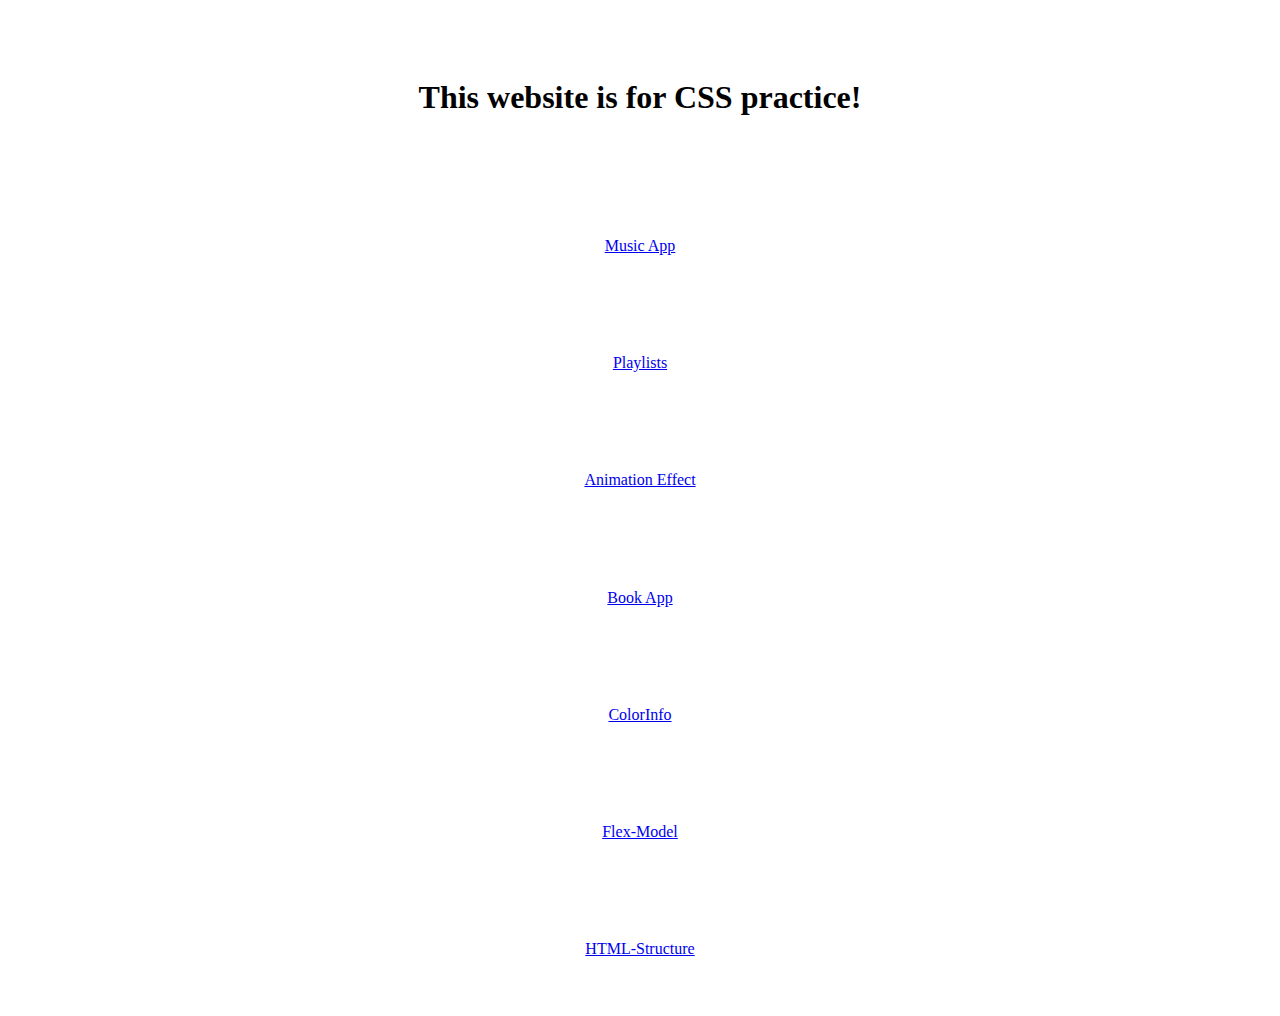
<file: index.html>
<!DOCTYPE html>
<html lang="en">
  <head>
    <meta charset="UTF-8" />
    <meta http-equiv="X-UA-Compatible" content="IE=edge" />
    <meta name="viewport" content="width=device-width, initial-scale=1.0" />
    <link rel="stylesheet" href="style.css" />
    <link
      href="https://cdn.jsdelivr.net/npm/bootstrap@5.2.3/dist/css/bootstrap.min.css"
      rel="stylesheet"
      integrity="sha384-rbsA2VBKQhggwzxH7pPCaAqO46MgnOM80zW1RWuH61DGLwZJEdK2Kadq2F9CUG65"
      crossorigin="anonymous"
    />
    <title>CSS practice portfolio</title>
  </head>
  <body>
    <h1>This website is for CSS practice!</h1>
    <a class="btn btn-primary" href="musicapp.html" role="button">Music App</a>
    <a class="btn btn-secondary" href="playlist.html" role="button"
      >Playlists</a
    >
    <a class="btn btn-success" href="animationcss.html" role="button"
      >Animation Effect</a
    >
    <a class="btn btn-danger" href="bookapp.html" role="button">Book App</a>
    <a class="btn btn-warning text-white" href="colorcss.html" role="button"
      >ColorInfo</a
    >
    <a class="btn btn-info text-white" href="flexcss.html" role="button"
      >Flex-Model</a
    >
    <a class="btn btn-dark" href="structure.html" role="button"
      >HTML-Structure</a
    >
    <script
      src="https://cdn.jsdelivr.net/npm/bootstrap@5.2.3/dist/js/bootstrap.bundle.min.js"
      integrity="sha384-kenU1KFdBIe4zVF0s0G1M5b4hcpxyD9F7jL+jjXkk+Q2h455rYXK/7HAuoJl+0I4"
      crossorigin="anonymous"
    ></script>
  </body>
</html>
</file>
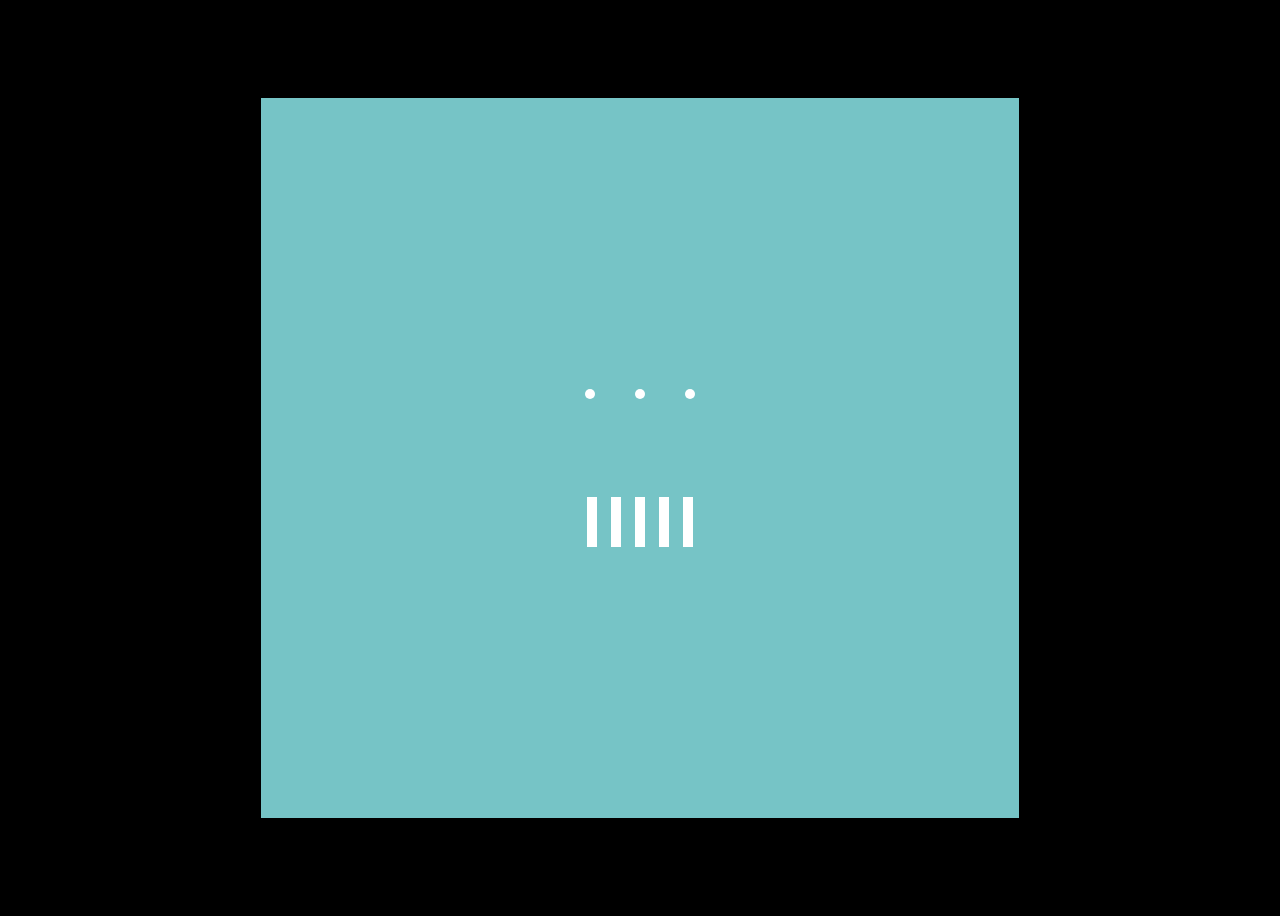
<file: animationcss.html>
<!DOCTYPE html>
<html>
  <head>
    <meta charset="utf-8" />
    <meta name="viewport" content="width=device-width" />
    <title>Animation</title>
    <link rel="stylesheet" href="animationcss.css" />
  </head>

  <body>
    <div class="main">
      <div class="circles geometrics">
        <div class="circle"></div>
        <div class="circle"></div>
        <div class="circle"></div>
      </div>
      <div class="squares geometrics">
        <div class="square"></div>
        <div class="square"></div>
        <div class="square"></div>
        <div class="square"></div>
        <div class="square"></div>
      </div>
    </div>
  </body>
</html>
</file>
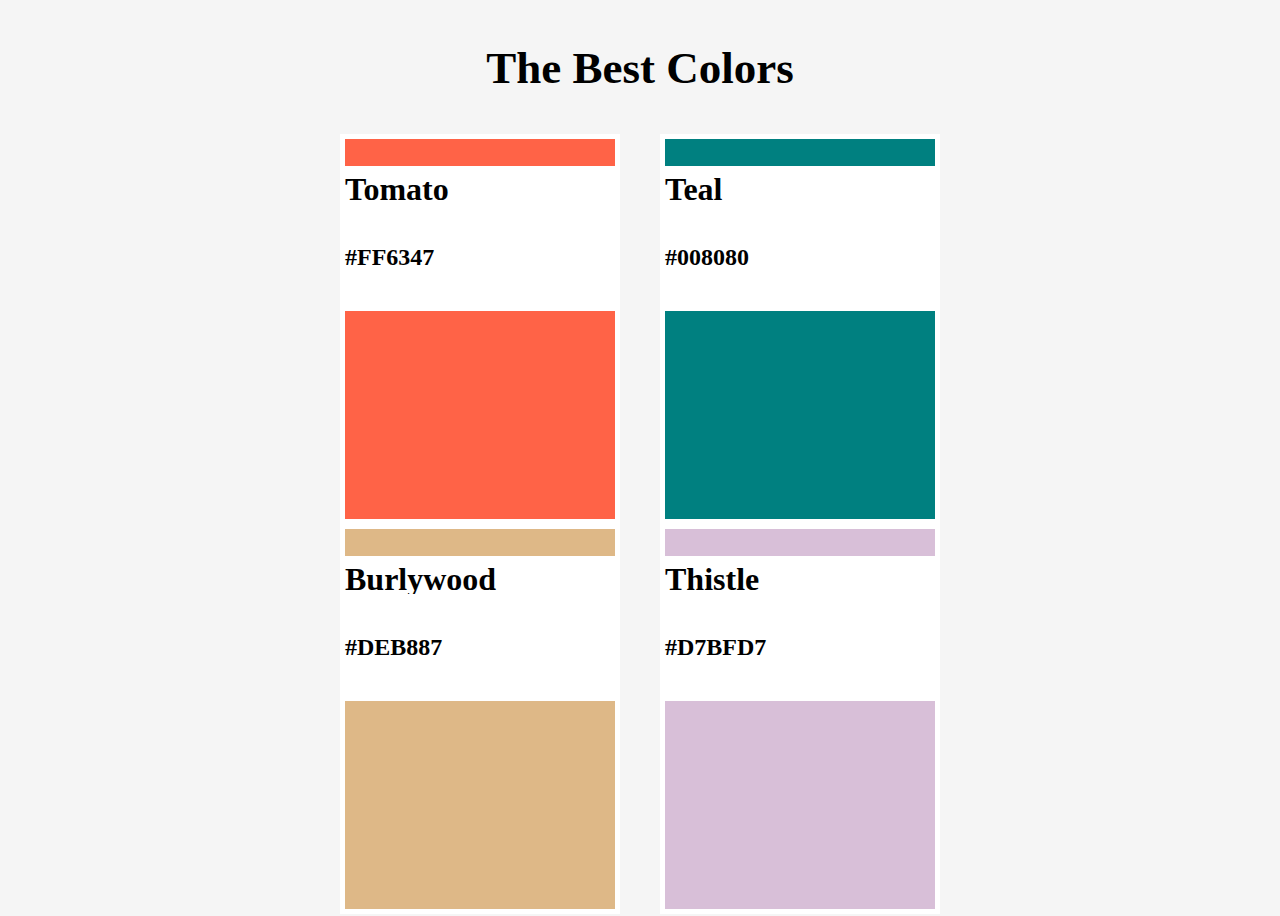
<file: colorcss.html>
<!DOCTYPE html>
<html>
  <head>
    <meta charset="utf-8" />
    <meta name="viewport" content="width=device-width" />
    <title>ColorChoice</title>
    <link rel="stylesheet" href="colorcss.css" />
  </head>

  <body>
    <div class="main">
      <h1 class="title">The Best Colors</h1>
      <div class="blocks">
        <div class="cover">
          <h1>Tomato</h1>
          <h2>#FF6347</h2>
        </div>

        <div class="cover">
          <h1>Teal</h1>
          <h2>#008080</h2>
        </div>

        <div class="cover">
          <h1>Burlywood</h1>
          <h2>#DEB887</h2>
        </div>

        <div class="cover">
          <h1>Thistle</h1>
          <h2>#D7BFD7</h2>
        </div>
      </div>
    </div>
  </body>
</html>
</file>
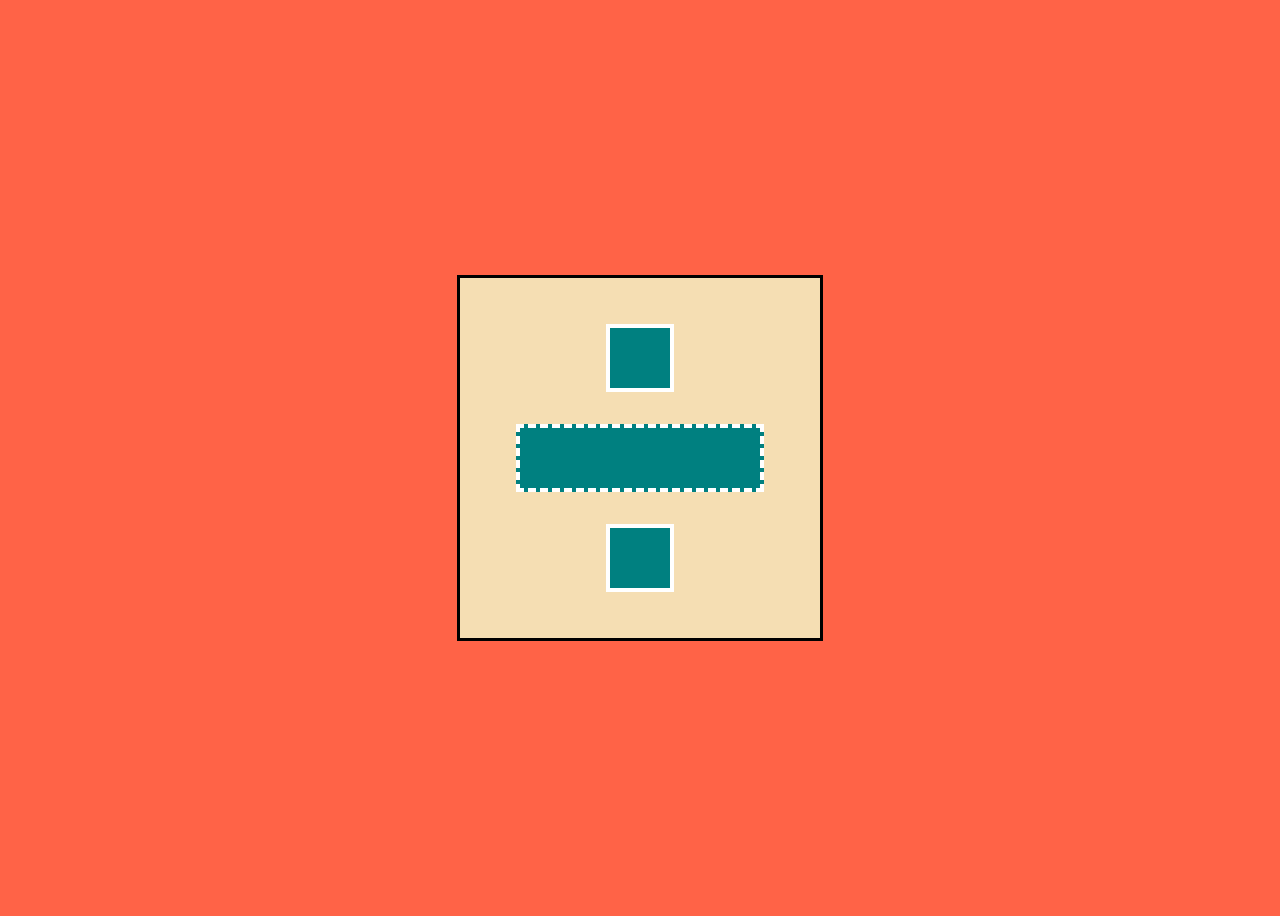
<file: flexcss.html>
<!DOCTYPE html>
<html>
  <head>
    <meta charset="utf-8" />
    <meta name="viewport" content="width=device-width" />
    <title>Awesome Shape</title>
    <style>
      html {
        background-color: tomato;
      }

      body {
        height: 100vh;
        display: flex;
        justify-content: center;
        align-items: center;
      }

      #first {
        height: 300px;
        width: 300px;
        padding: 30px;
        background-color: wheat;
        border: 3px solid black;
        display: flex;
        flex-direction: column;
        justify-content: space-around;
        align-items: center;
        flex-wrap: wrap;
      }

      .child {
        background-color: teal;
        border: 4px white;
        height: 60px;
      }

      .childnormal {
        width: 60px;
        border-style: solid;
      }

      .childspecial {
        width: 240px;
        border-style: dashed;
      }
    </style>
  </head>

  <body>
    <div id="first">
      <div class="child childnormal"></div>
      <div class="child childspecial"></div>
      <div class="child childnormal"></div>
    </div>
  </body>
</html>
</file>
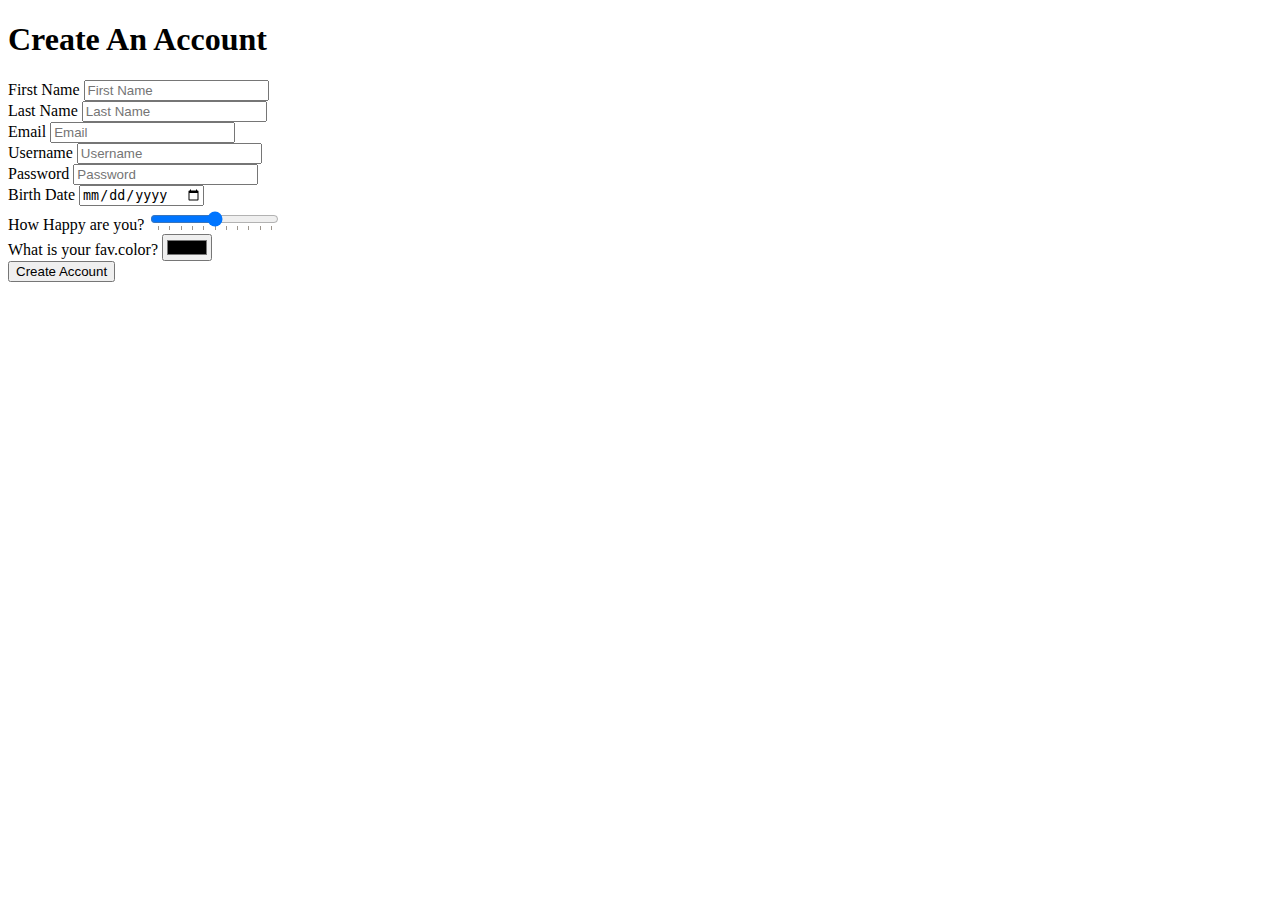
<file: structure.html>
<!DOCTYPE html>
<html lang="kr">
  <head>
    <meta charset="utf-8" />
    <meta name="viewport" content="width=device-width" />
    <title>Home - My First website</title>
  </head>

  <body>
    <h1>Create An Account</h1>
    <form>
      <div>
        <label for="first-name">First Name </label
        ><input required id="first-name" placeholder="First Name" type="text" />
      </div>
      <div>
        <label for="last-name">Last Name </label
        ><input required id="last-name" placeholder="Last Name" type="text" />
      </div>
      <div>
        <label for="email">Email </label
        ><input required id="email" placeholder="Email" type="email" />
      </div>
      <div>
        <label for="username">Username </label
        ><input required id="username" placeholder="Username" type="text" />
      </div>
      <div>
        <label for="password">Password </label
        ><input
          required
          id="password"
          minlength="10"
          placeholder="Password"
          type="password"
        />
      </div>
      <div>
        <label for="birth">Birth Date </label
        ><input required id="birth" type="date" />
      </div>
      <div>
        <label for="happy">How Happy are you? </label
        ><input required id="happy" type="range" list="tickmarks" />
        <datalist id="tickmarks">
          <option value="0"></option>
          <option value="10"></option>
          <option value="20"></option>
          <option value="30"></option>
          <option value="40"></option>
          <option value="50"></option>
          <option value="60"></option>
          <option value="70"></option>
          <option value="80"></option>
          <option value="90"></option>
          <option value="100"></option>
        </datalist>
      </div>
      <div>
        <label for="color">What is your fav.color? </label
        ><input required id="color" type="color" />
      </div>
      <div><input type="submit" value="Create Account" /></div>
    </form>
  </body>
</html>
</file>
<file: style.css>
body {
  height: 100vh;
  display: flex;
  justify-content: space-between;
  flex-direction: column;
  align-items: center;
  padding: 50px;
}
</file>
<file: animationcss.css>
body {
  height: 100vh;
  background-color: black;
  display: flex;
  justify-content: center;
  align-items: center;
}

.main {
  height: 80%;
  width: 60%;
  background-color: #76c4c6;
  display: flex;
  flex-direction: column;
  justify-content: center;
}

.geometrics {
  height: 15%;
  display: flex;
  justify-content: center;
  align-items: center;
}

@keyframes circlesRotate {
  from {
    transform: rotateZ(0);
  }
  to {
    transform: rotateZ(180deg);
  }
}

.circles {
  margin-bottom: 10px;
  animation: circlesRotate 1s ease-in-out infinite;
}

.circle {
  width: 10px;
  height: 10px;
  background-color: white;
  border-radius: 50%;
  margin: 0 20px;
}

@keyframes squarescaler {
  0% {
    transform: none;
  }
  25% {
    transform: scaleY(1.5);
  }
  50%,
  100% {
    transform: none;
  }
}

.squares {
  margin-top: 10px;
}

.square {
  background-color: white;
  width: 10px;
  height: 50px;
  margin: 0 7px;
  animation: squarescaler 1s ease-in-out infinite;
}

.square:nth-child(2) {
  animation-delay: 0.1s;
}
.square:nth-child(3) {
  animation-delay: 0.2s;
}
.square:nth-child(4) {
  animation-delay: 0.3s;
}
.square:last-child {
  animation-delay: 0.4s;
}
</file>
<file: colorcss.css>
body {
  background-color: whitesmoke;
  height: 100vh;
  display: flex;
  justify-content: center;
}

.main {
  display: flex;
  flex-direction: column;
  justify-content: center;
  align-items: center;
}

.title {
  font-size: 45px;
  padding: 10px;
}

.blocks {
  display: flex;
  flex-wrap: wrap;
  justify-content: space-between;
  height: 1000px;
  width: 600px;
}

.blocks div:nth-child(1) {
  background-color: tomato;
}

.blocks div:nth-child(2) {
  background-color: teal;
}

.blocks div:nth-child(3) {
  background-color: burlywood;
}

.blocks div:nth-child(4) {
  background-color: thistle;
}

.cover {
  height: 380px;
  width: 270px;
  border: 5px solid white;
  position: relative;
}

.cover h1 {
  background-color: white;
  position: absolute;
  width: 270px;
  top: 5px;
  padding: 5px 0px;
}

.cover h2 {
  background-color: white;
  position: absolute;
  width: 270px;
  top: 45px;
  padding: 40px 0px;
}
</file>
